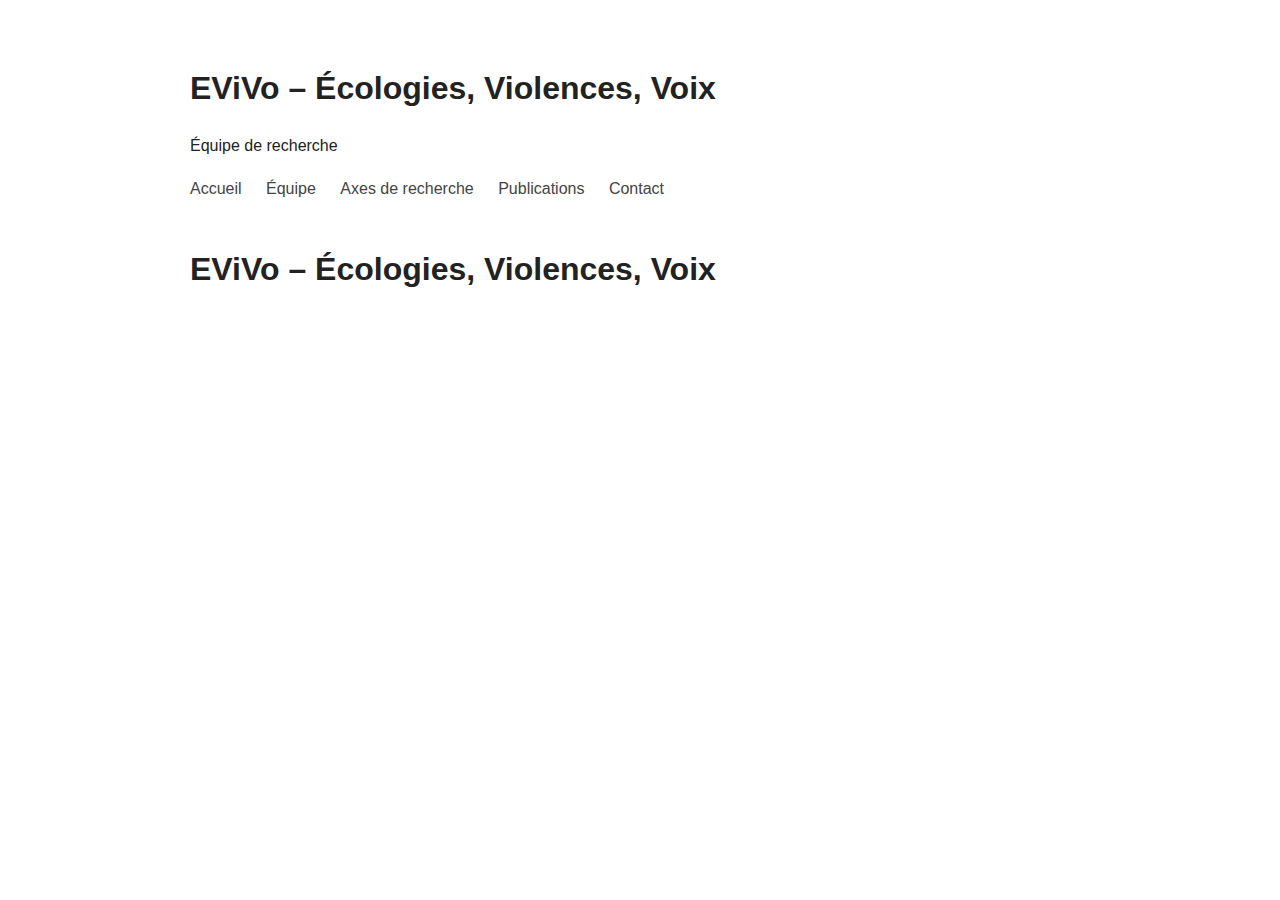
<file: index.html>
<!DOCTYPE html>
<html lang="fr">
<head>
  <meta charset="UTF-8">
  <title>Accueil – EViVo</title>
  <link rel="stylesheet" href="style.css">
</head>
<body>

<header class="site-header">
  <h1>EViVo – Écologies, Violences, Voix</h1>
  <p>Équipe de recherche</p>

  <nav>
    <a href="index.html">Accueil</a>
    <a href="equipe.html">Équipe</a>
    <a href="axes.html">Axes de recherche</a>
    <a href="publications.html">Publications</a>
    <a href="contact.html">Contact</a>
  </nav>
</header>

<h1>EViVo – Écologies, Violences, Voix</h1>


</body>
</html>
</file>
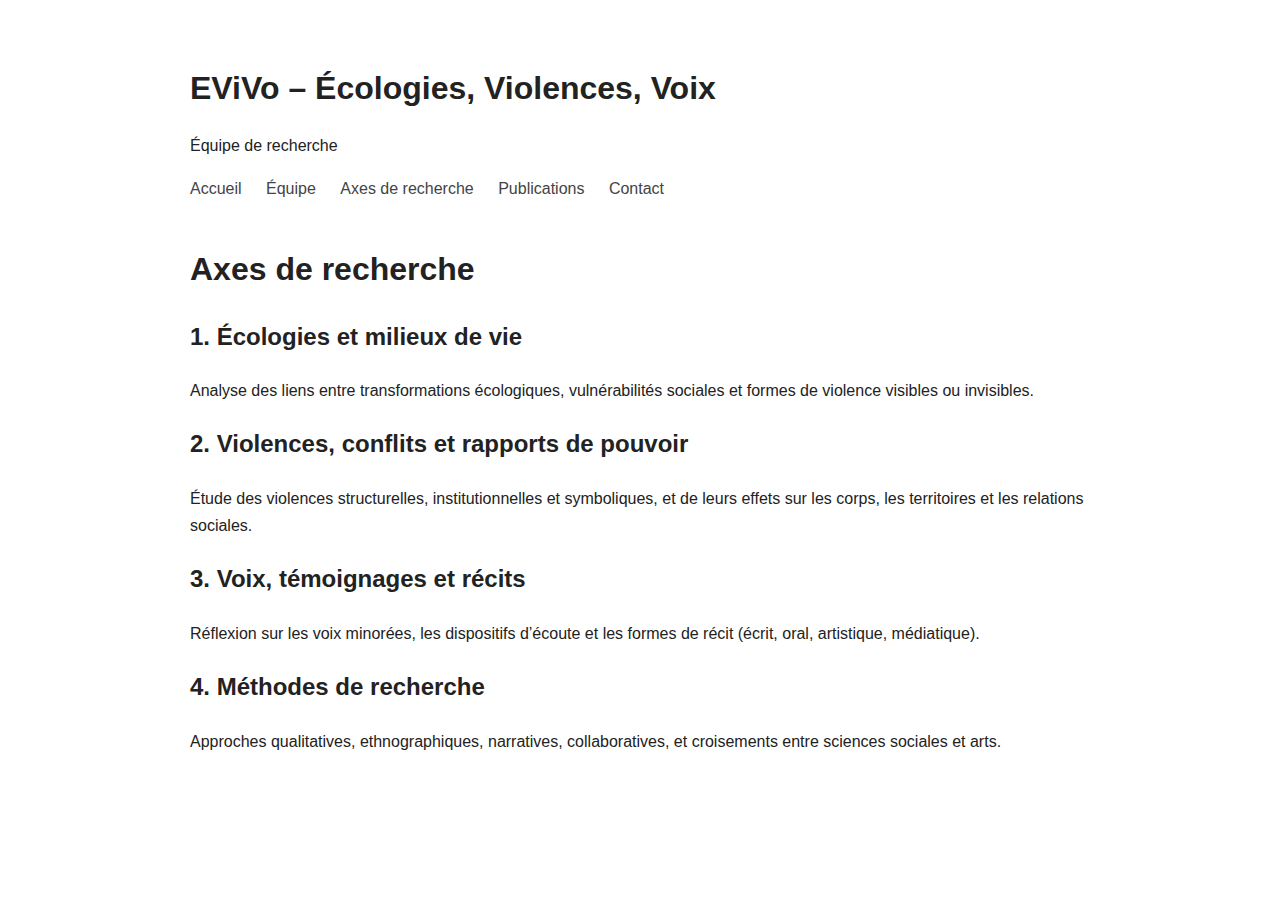
<file: axes.html>
<!DOCTYPE html>
<html lang="fr">
<head>
  <meta charset="UTF-8">
  <title>Axes de recherche – EViVo</title>
  <link rel="stylesheet" href="style.css">
</head>
<body>

<header class="site-header">
  <h1>EViVo – Écologies, Violences, Voix</h1>
  <p>Équipe de recherche</p>

  <nav>
    <a href="index.html">Accueil</a>
    <a href="equipe.html">Équipe</a>
    <a href="axes.html">Axes de recherche</a>
    <a href="publications.html">Publications</a>
    <a href="contact.html">Contact</a>
  </nav>
</header>

<main>
  <h1>Axes de recherche</h1>


<h2>1. Écologies et milieux de vie</h2>
<p>
Analyse des liens entre transformations écologiques, vulnérabilités sociales 
et formes de violence visibles ou invisibles.
</p>

<h2>2. Violences, conflits et rapports de pouvoir</h2>
<p>
Étude des violences structurelles, institutionnelles et symboliques,
et de leurs effets sur les corps, les territoires et les relations sociales.
</p>

<h2>3. Voix, témoignages et récits</h2>
<p>
Réflexion sur les voix minorées, les dispositifs d’écoute
et les formes de récit (écrit, oral, artistique, médiatique).
</p>

<h2>4. Méthodes de recherche</h2>
<p>
Approches qualitatives, ethnographiques, narratives, collaboratives,
et croisements entre sciences sociales et arts.
</p>

</body>
</html>
</file>
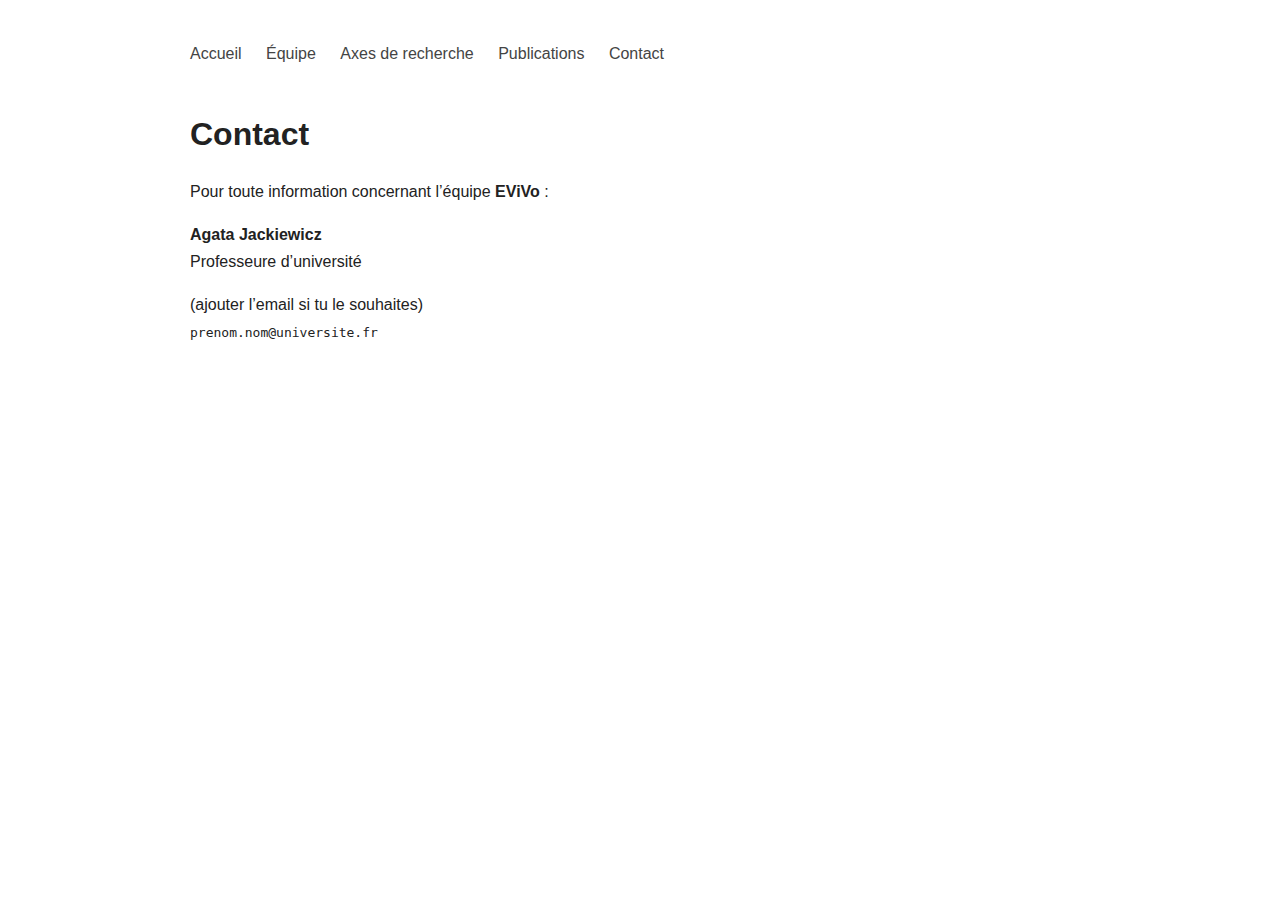
<file: contact.html>
<!DOCTYPE html>
<html lang="fr">
<head>
  <meta charset="UTF-8">
  <title>Contact – EViVo</title>
  <link rel="stylesheet" href="style.css">
</head>
<body>

<nav>
  <a href="index.html">Accueil</a>
  <a href="equipe.html">Équipe</a>
  <a href="axes.html">Axes de recherche</a>
  <a href="publications.html">Publications</a>
  <a href="contact.html">Contact</a>
</nav>

<h1>Contact</h1>

<p>
Pour toute information concernant l’équipe <strong>EViVo</strong> :
</p>

<p>
<strong>Agata Jackiewicz</strong><br>
Professeure d’université
</p>

<p>
(ajouter l’email si tu le souhaites)<br>
<code>prenom.nom@universite.fr</code>
</p>

</body>
</html>
</file>
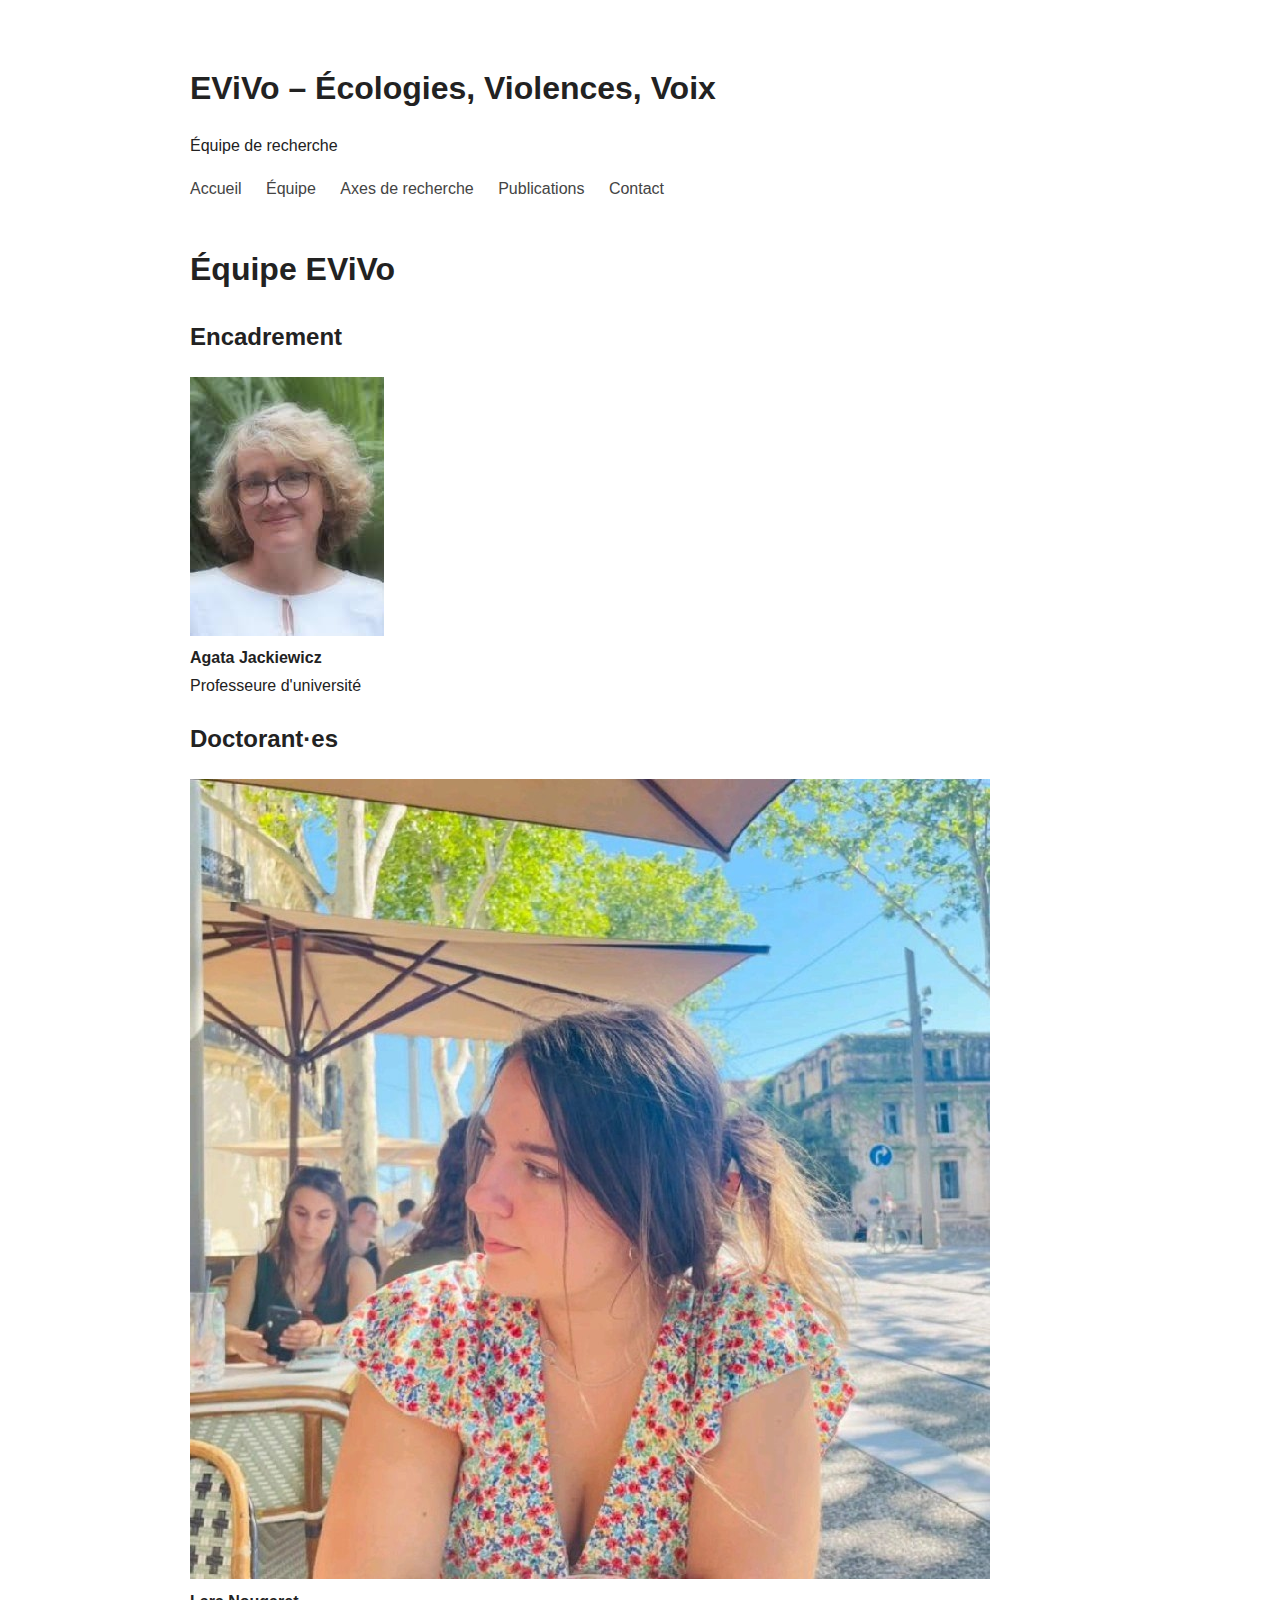
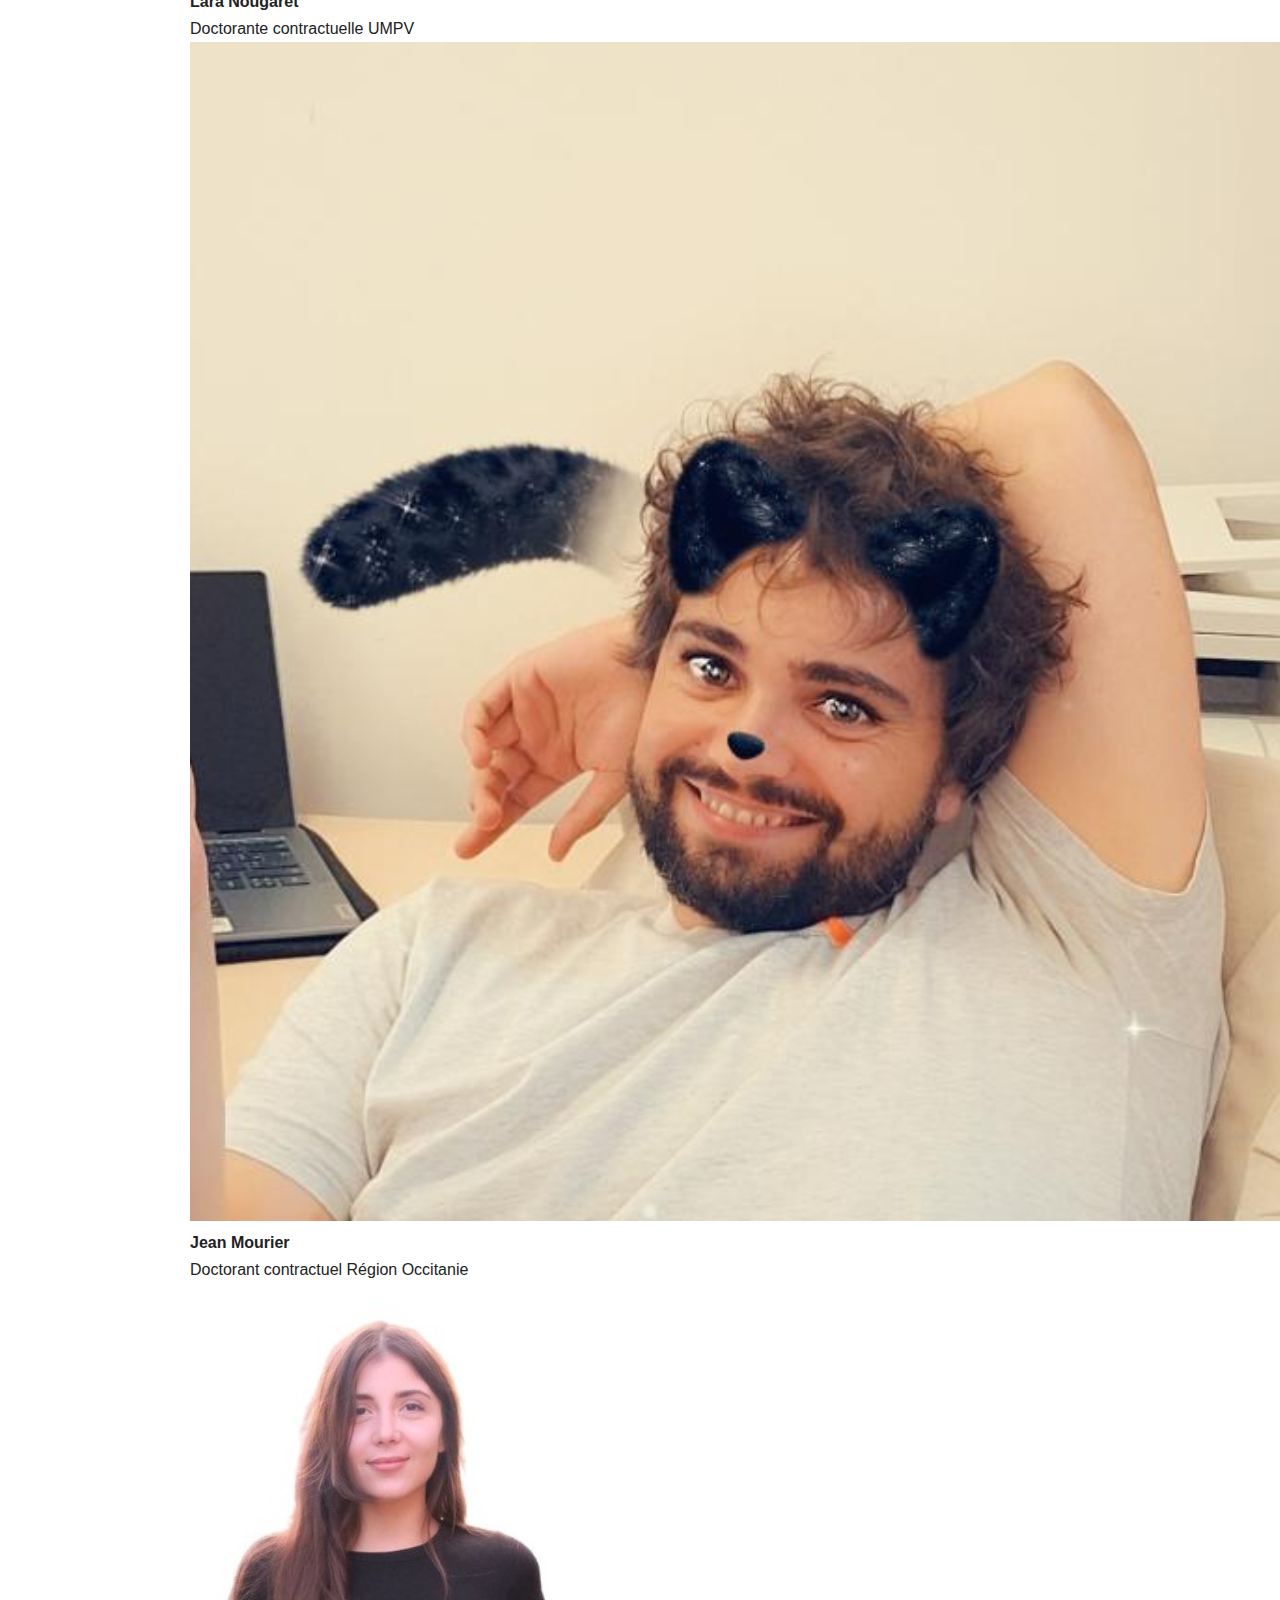
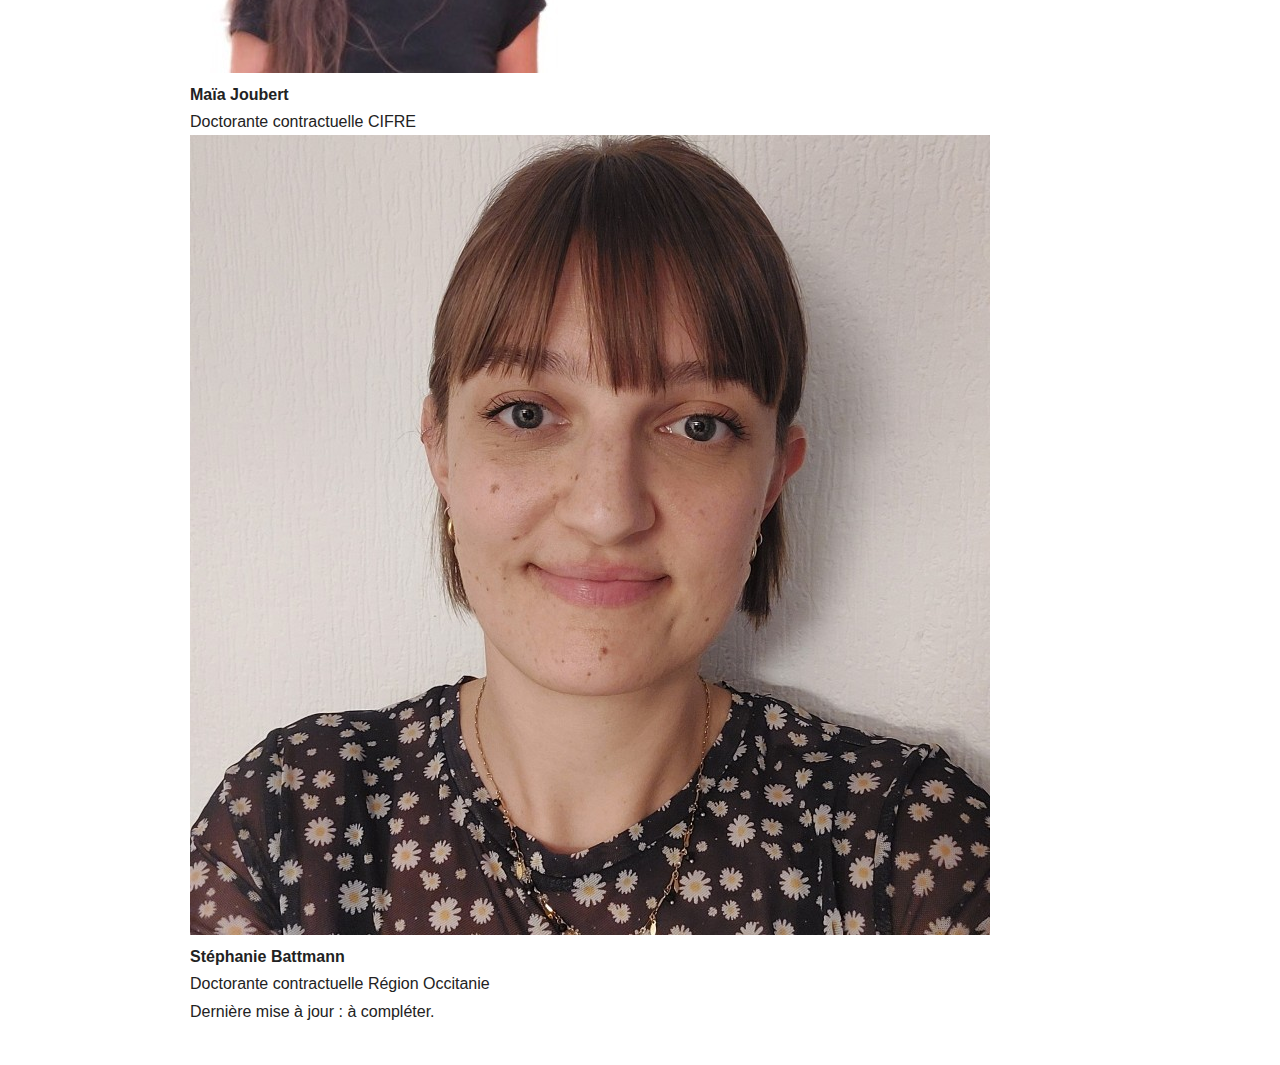
<file: equipe.html>
<!DOCTYPE html>
<html lang="fr">
<head>
  <meta charset="UTF-8">
  <title>Équipe – EViVo</title>
  <link rel="stylesheet" href="style.css">
</head>
<body>

<header class="site-header">
  <h1>EViVo – Écologies, Violences, Voix</h1>
  <p>Équipe de recherche</p>

  <nav>
    <a href="index.html">Accueil</a>
    <a href="equipe.html">Équipe</a>
    <a href="axes.html">Axes de recherche</a>
    <a href="publications.html">Publications</a>
    <a href="contact.html">Contact</a>
  </nav>
</header>

<main>
  <h1>Équipe EViVo</h1>

  <h2>Encadrement</h2>

  <div class="team-grid">
    <div class="member-card">
      <img src="images/agata photo site.jpeg" alt="Photo d'Agata Jackiewicz">
      <div class="member-info">
        <strong>Agata Jackiewicz</strong>
        <div class="member-role">Professeure d'université</div>
      </div>
    </div>
  </div>

  <h2>Doctorant·es</h2>

  <div class="team-grid">
    <div class="member-card">
      <img src="images/lara photo site.jpeg" alt="Photo de Lara Nougaret">
      <div class="member-info">
        <strong>Lara Nougaret</strong>
        <div class="member-role">Doctorante contractuelle UMPV</div>
      </div>
    </div>

    <div class="member-card">
      <img src="images/jean photo site.png" alt="Photo de Jean Mourier">
      <div class="member-info">
        <strong>Jean Mourier</strong>
        <div class="member-role">Doctorant contractuel Région Occitanie</div>
      </div>
    </div>

    <div class="member-card">
      <img src="images/maia image site.jpeg" alt="Photo de Maïa Joubert">
      <div class="member-info">
        <strong>Maïa Joubert</strong>
        <div class="member-role">Doctorante contractuelle CIFRE</div>
      </div>
    </div>

    <div class="member-card">
      <img src="images/stéphanie image site.jpeg" alt="Photo de Stéphanie Battmann">
      <div class="member-info">
        <strong>Stéphanie Battmann</strong>
        <div class="member-role">Doctorante contractuelle Région Occitanie</div>
      </div>
    </div>
  </div>

  <footer>
    Dernière mise à jour : à compléter.
  </footer>
</main>

</body>
</html>
</file>
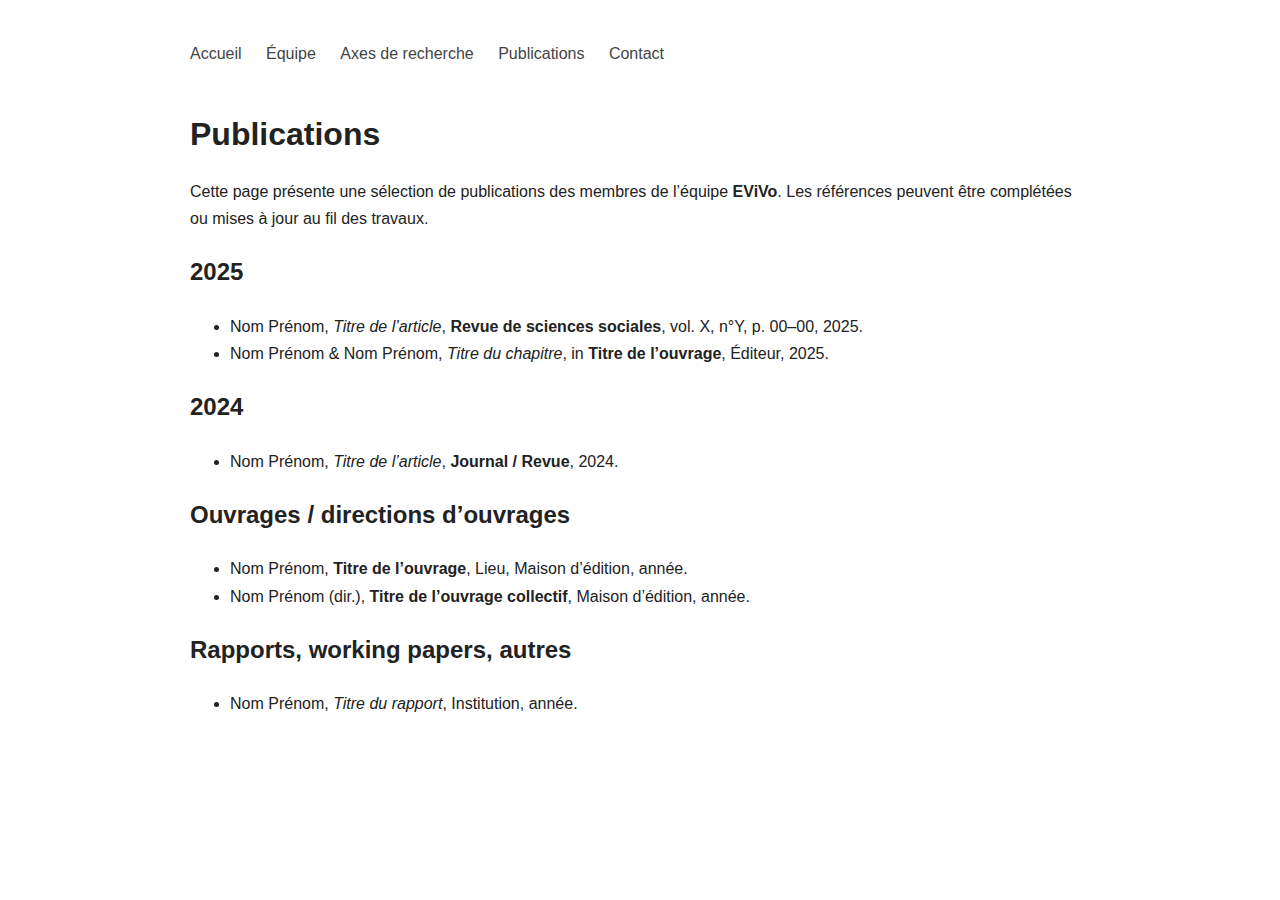
<file: publications.html>
<!DOCTYPE html>
<html lang="fr">
<head>
  <meta charset="UTF-8">
  <title>Publications – EViVo</title>
  <link rel="stylesheet" href="style.css">
</head>
<body>

<nav>
  <a href="index.html">Accueil</a>
  <a href="equipe.html">Équipe</a>
  <a href="axes.html">Axes de recherche</a>
  <a href="publications.html">Publications</a>
  <a href="contact.html">Contact</a>
</nav>

<h1>Publications</h1>

<p>
Cette page présente une sélection de publications des membres de l’équipe <strong>EViVo</strong>.
Les références peuvent être complétées ou mises à jour au fil des travaux.
</p>

<h2>2025</h2>
<ul>
  <li>
    Nom Prénom, <em>Titre de l’article</em>, <strong>Revue de sciences sociales</strong>, vol. X, n°Y, p. 00–00, 2025.
  </li>
  <li>
    Nom Prénom &amp; Nom Prénom, <em>Titre du chapitre</em>, in <strong>Titre de l’ouvrage</strong>, Éditeur, 2025.
  </li>
</ul>

<h2>2024</h2>
<ul>
  <li>
    Nom Prénom, <em>Titre de l’article</em>, <strong>Journal / Revue</strong>, 2024.
  </li>
</ul>

<h2>Ouvrages / directions d’ouvrages</h2>
<ul>
  <li>
    Nom Prénom, <strong>Titre de l’ouvrage</strong>, Lieu, Maison d’édition, année.
  </li>
  <li>
    Nom Prénom (dir.), <strong>Titre de l’ouvrage collectif</strong>, Maison d’édition, année.
  </li>
</ul>

<h2>Rapports, working papers, autres</h2>
<ul>
  <li>
    Nom Prénom, <em>Titre du rapport</em>, Institution, année.
  </li>
</ul>

</body>
</html>
</file>
<file: style.css>
body {
  font-family: -apple-system, BlinkMacSystemFont, "Segoe UI", Roboto, sans-serif;
  max-width: 900px;
  margin: auto;
  padding: 40px 20px;
  line-height: 1.7;
  color: #222;
}

nav {
  margin-bottom: 40px;
}

nav a {
  margin-right: 20px;
  text-decoration: none;
  color: #444;
  font-weight: 500;
}

nav a:hover {
  text-decoration: underline;
}

h1, h2, h3 {
  font-weight: 600;
}

h1 {
  margin-bottom: 0.5em;
}

p {
  margin-bottom: 1em;
}
</file>
